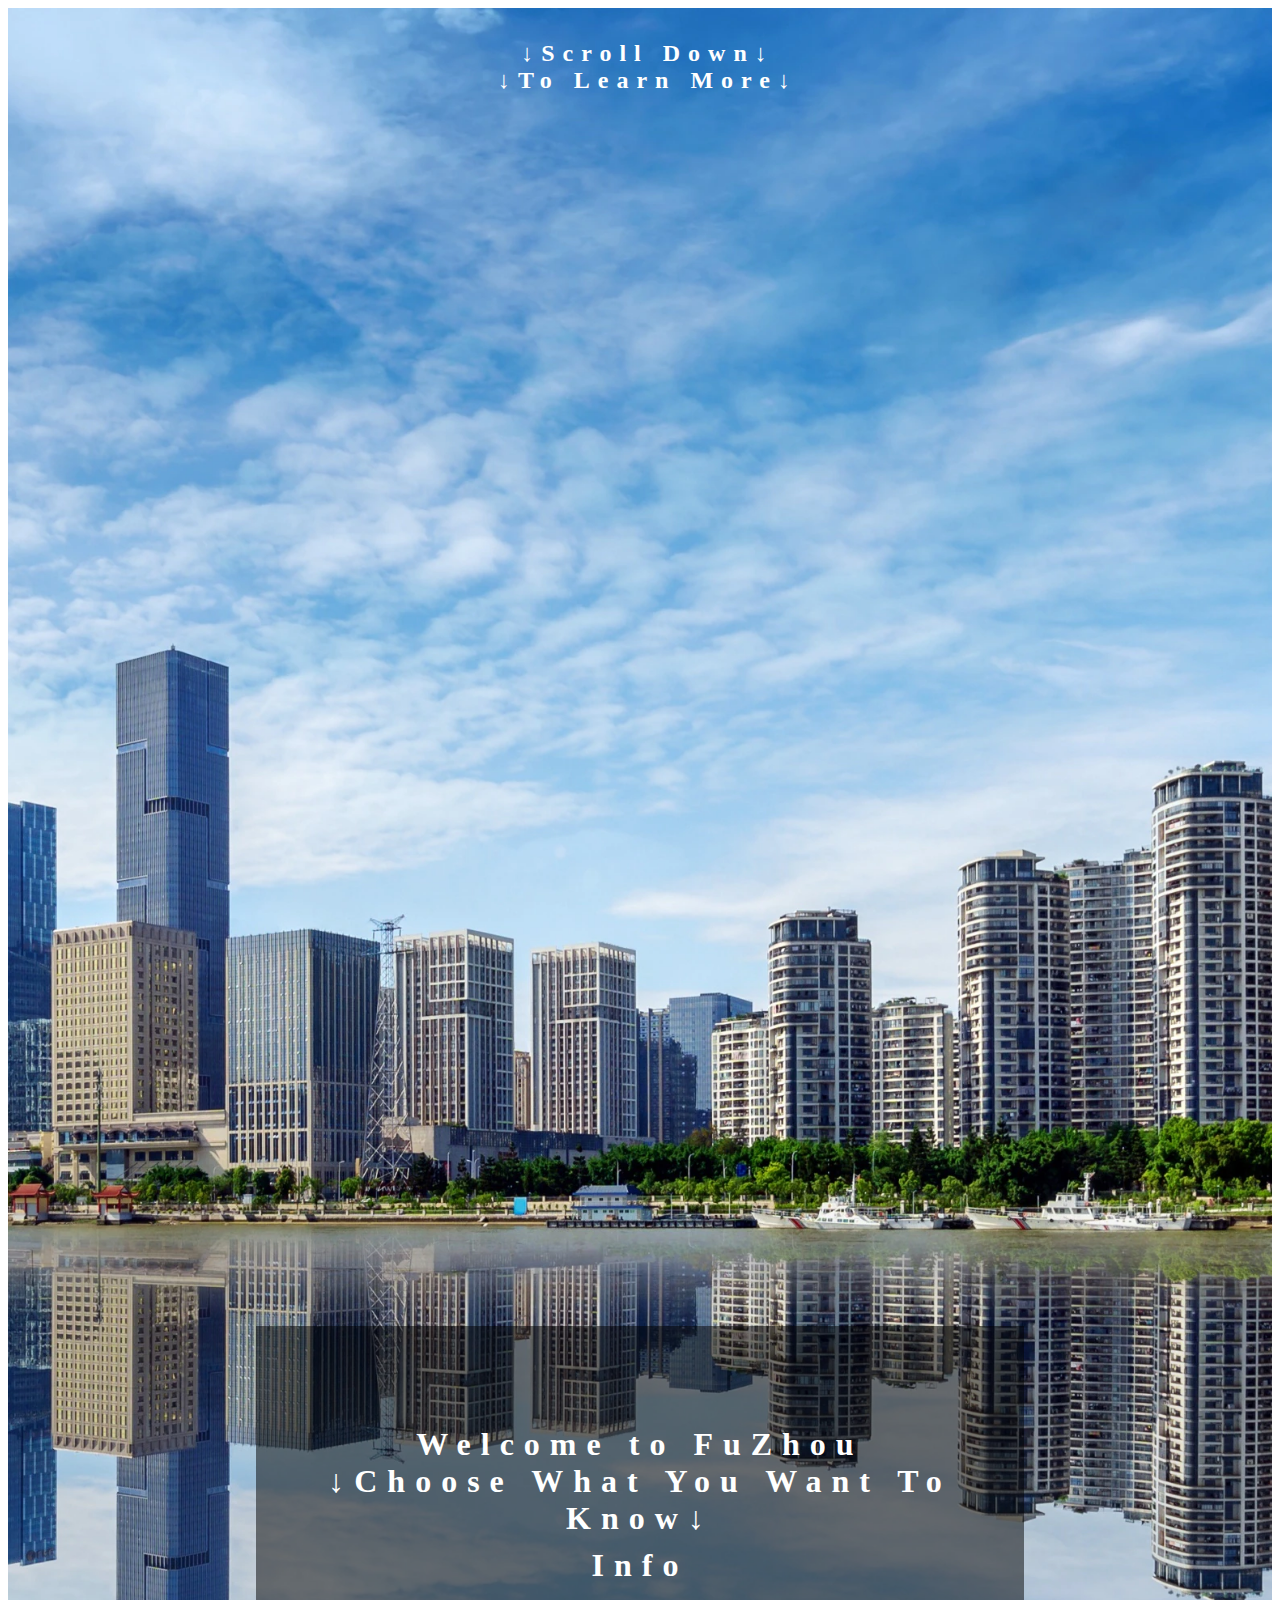
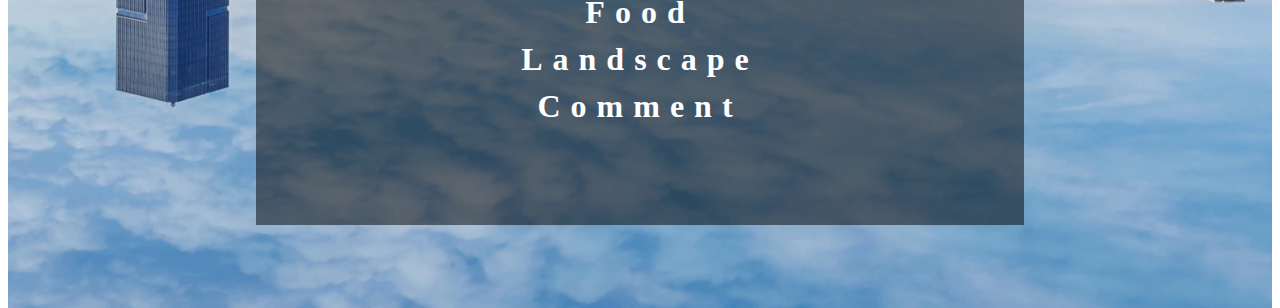
<file: index.html>
<!doctype html>
<html>
<head>
<meta charset="UTF-8">
<title>Home</title>
<link href="final.css" rel="stylesheet" type="text/css">
</head>
<body>
    <h2>↓Scroll Down↓<br>↓To Learn More↓</h2>
    <div class="big">
        <span>FuZhou</span>
    </div>
    <h1>
        Welcome to FuZhou<br>↓Choose What You Want To Know↓
        <a href="fininfo.html">Info</a>
        <a href="finfood.html">Food</a>
        <a href="finland.html">Landscape</a>
        <a href="fincom.html">Comment</a>
    </h1>
    <script type="text/javascript">
        const big=document.querySelector(".big");
        document.addEventListener("scroll",function(){
            const scrollY=window.scrollY;
            if(scrollY!=0){
                big.style.backgroundPosition="calc(50% + "+scrollY+"px) calc(50% + "+scrollY+"px)";
            }else{
                big.style.backgroundPosition="";
            }
        })
    </script>
</body>
</html>
</file>
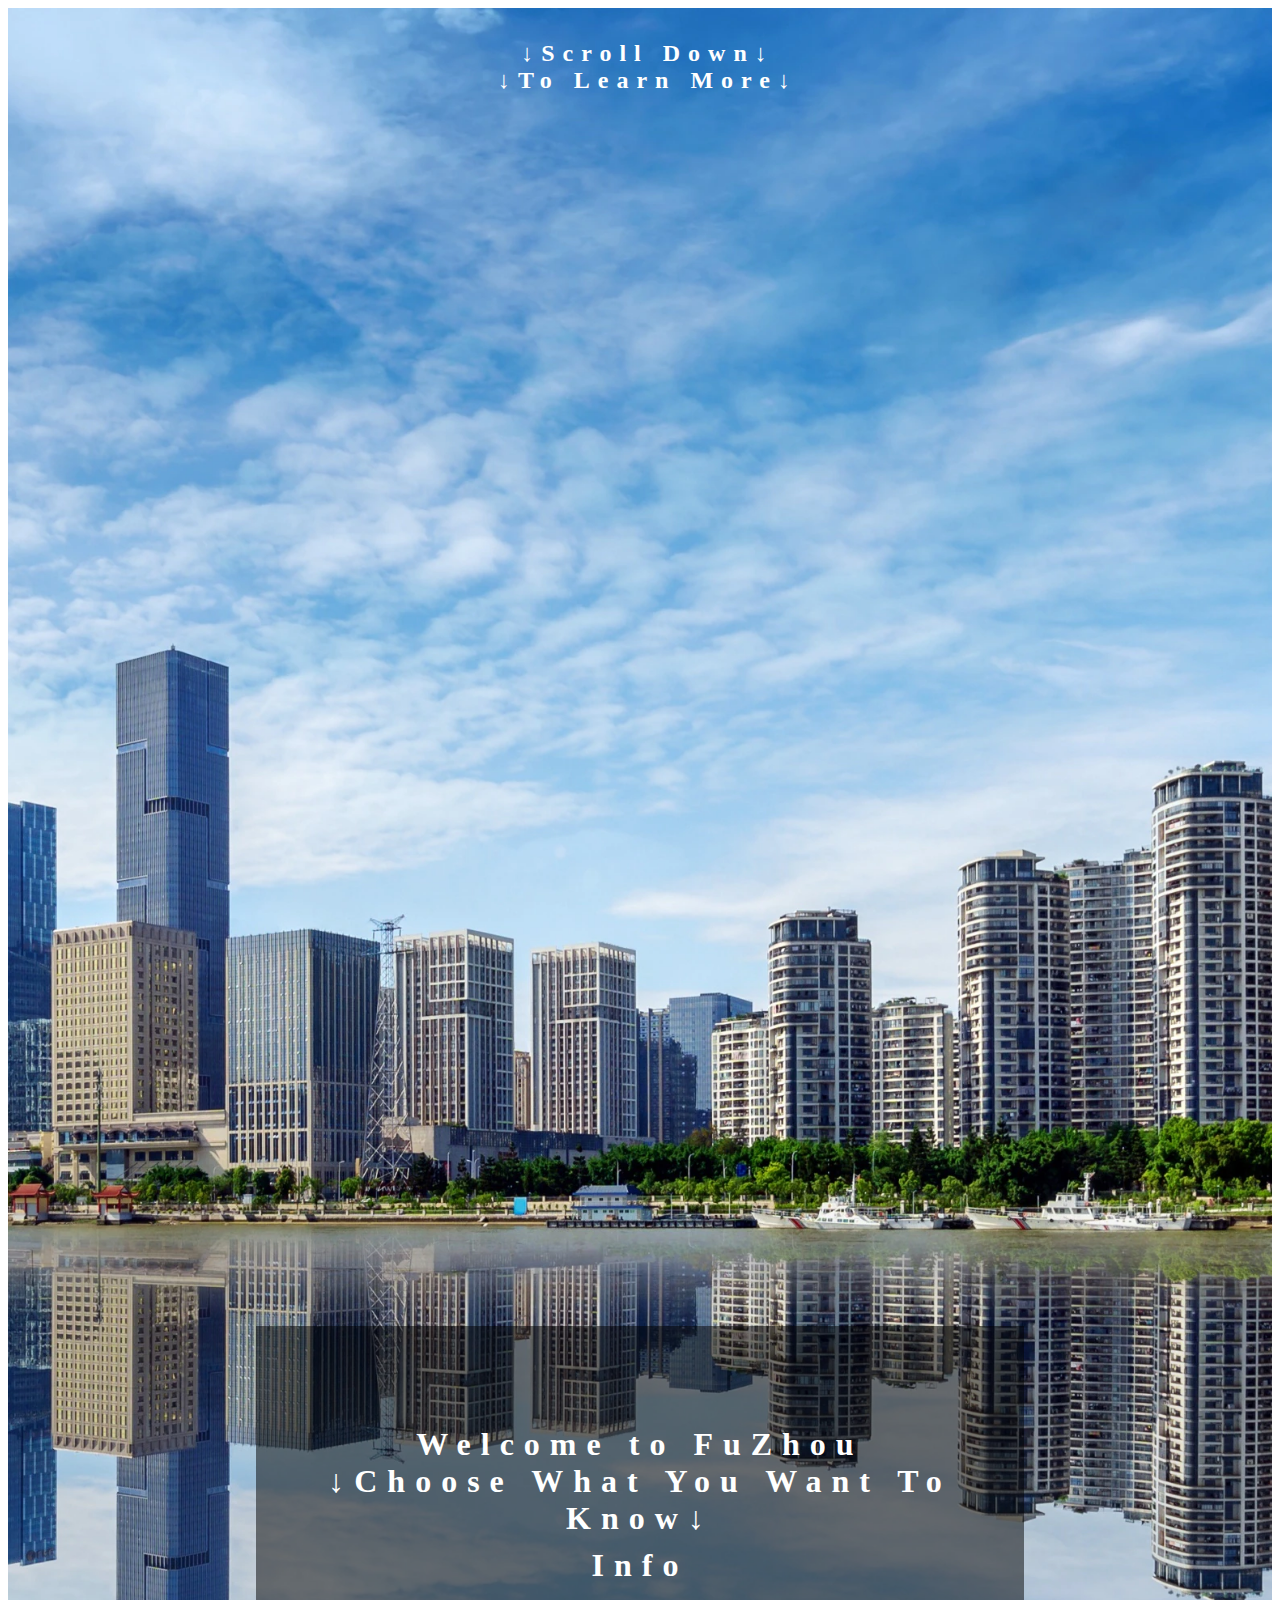
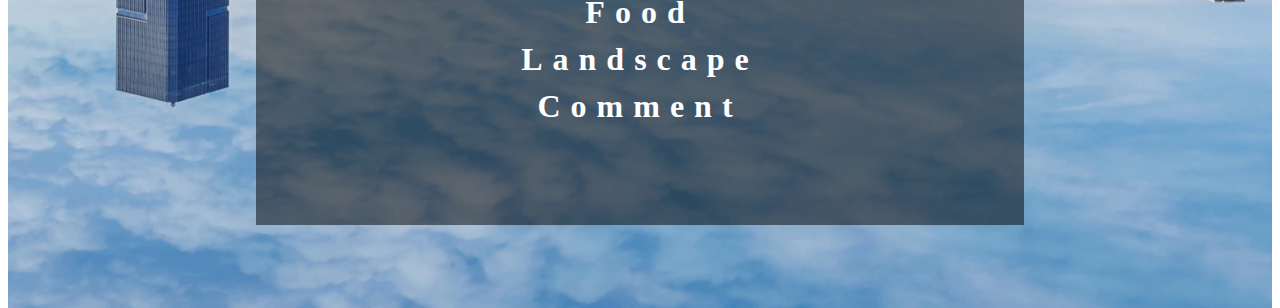
<file: final.html>
<!doctype html>
<html>
<head>
<meta charset="UTF-8">
<title>Home</title>
<link href="final.css" rel="stylesheet" type="text/css">
</head>
<body>
    <h2>↓Scroll Down↓<br>↓To Learn More↓</h2>
    <div class="big">
        <span>FuZhou</span>
    </div>
    <h1>
        Welcome to FuZhou<br>↓Choose What You Want To Know↓
        <a href="fininfo.html">Info</a>
        <a href="finfood.html">Food</a>
        <a href="finland.html">Landscape</a>
        <a href="fincom.html">Comment</a>
    </h1>
    <script type="text/javascript">
        const big=document.querySelector(".big");
        document.addEventListener("scroll",function(){
            const scrollY=window.scrollY;
            if(scrollY!=0){
                big.style.backgroundPosition="calc(50% + "+scrollY+"px) calc(50% + "+scrollY+"px)";
            }else{
                big.style.backgroundPosition="";
            }
        })
    </script>
</body>
</html>
</file>
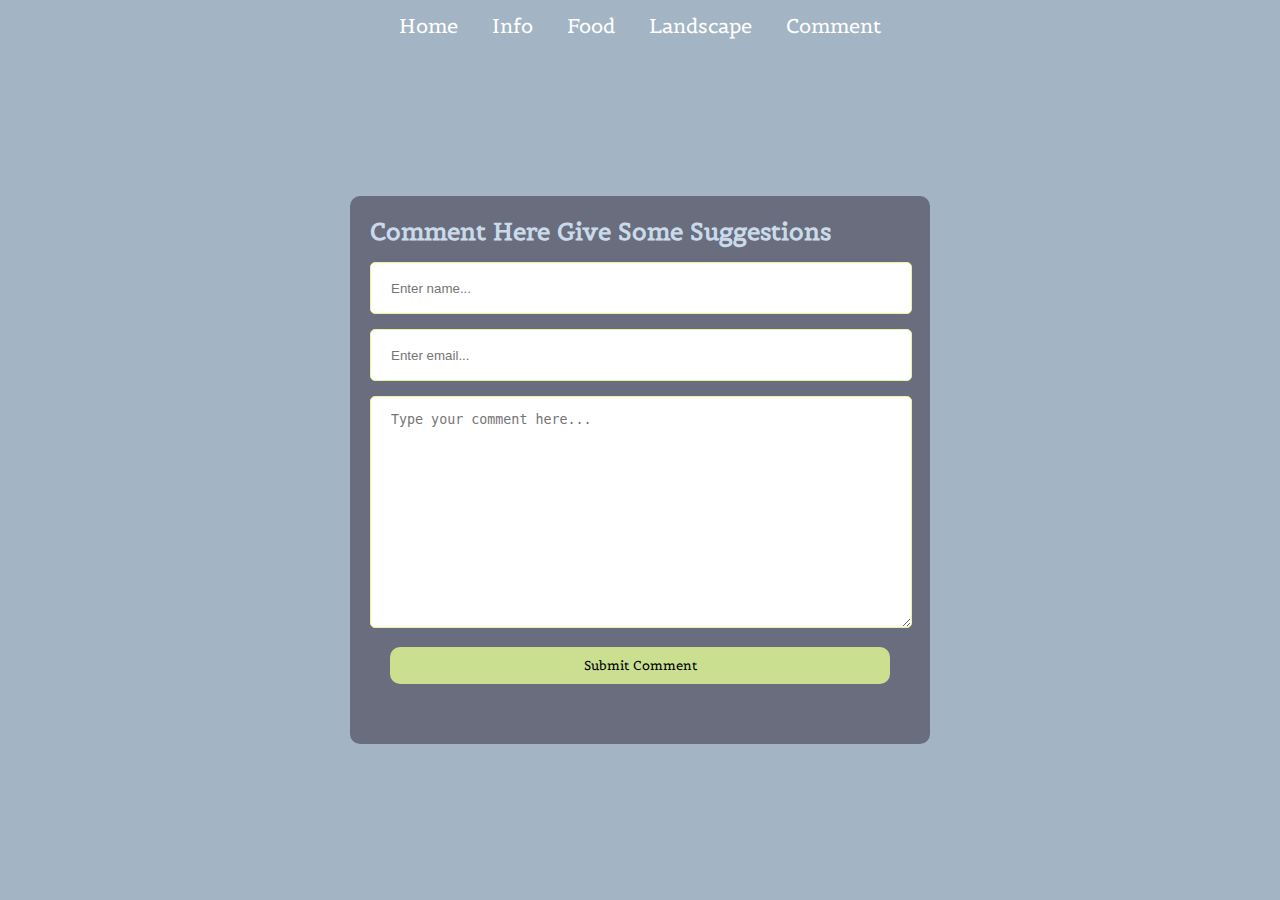
<file: fincom.html>
<!doctype html>
<html>
<head>
<meta charset="UTF-8">
<title>Comment</title>
<link href="fincom.css" rel="stylesheet" type="text/css">
<link href='https://fonts.googleapis.com/css?family=Belgrano' rel='stylesheet'>
</head>
<body>
    <div id="nav">
        <ul>
            <li><a href=index.html>Home</a></li>
            <li><a href=fininfo.html>Info</a></li>
            <li><a href=finfood.html>Food</a></li>
            <li><a href=finland.html>Landscape</a></li>
            <li><a href=fincom.html>Comment</a></li>
        </ul>
    </div>
    <div class="comment-box">
        <h2>Comment Here Give Some Suggestions</h2>
        <input type="text" id="name" name="full_name" placeholder="Enter name...">
        <input type="email" id="email" name="email" placeholder="Enter email...">
        <textarea name="comment" id="msg" placeholder="Type your comment here..."></textarea>
        <button type="submit" id="btn" onclick="message()">Submit Comment</button>
        <div class="message">
            <div class="success" id="success">Your Message Was Successfully Submitted!</div>
            <div class="danger" id="danger">Failed! Can't Be Empty!</div>
        </div>
    </div>
    <script>
        function message(){
            var Name = document.getElementById("name");
            var email = document.getElementById("email");
            var msg = document.getElementById("msg");
            const success = document.getElementById("success")
            const danger = document.getElementById("danger")
            if(Name.value === '' || email.value === '' || msg.value === ''){
                danger.style.display = 'block';
            }else{
                setTimeout(() => {
                    Name.value = '';
                    email.value = '';
                    msg.value = '';
                }, 2000);
                success.style.display = 'block';
            }
            setTimeout(() => {
                danger.style.display = 'none';
                success.style.display = 'none';
            }, 4000);
        }
        msg.addEventListener("keyup", function(event){
                if (event.keyCode == 13){
                    btn.click()
                }
            })
    </script>
</body>
</html>
</file>
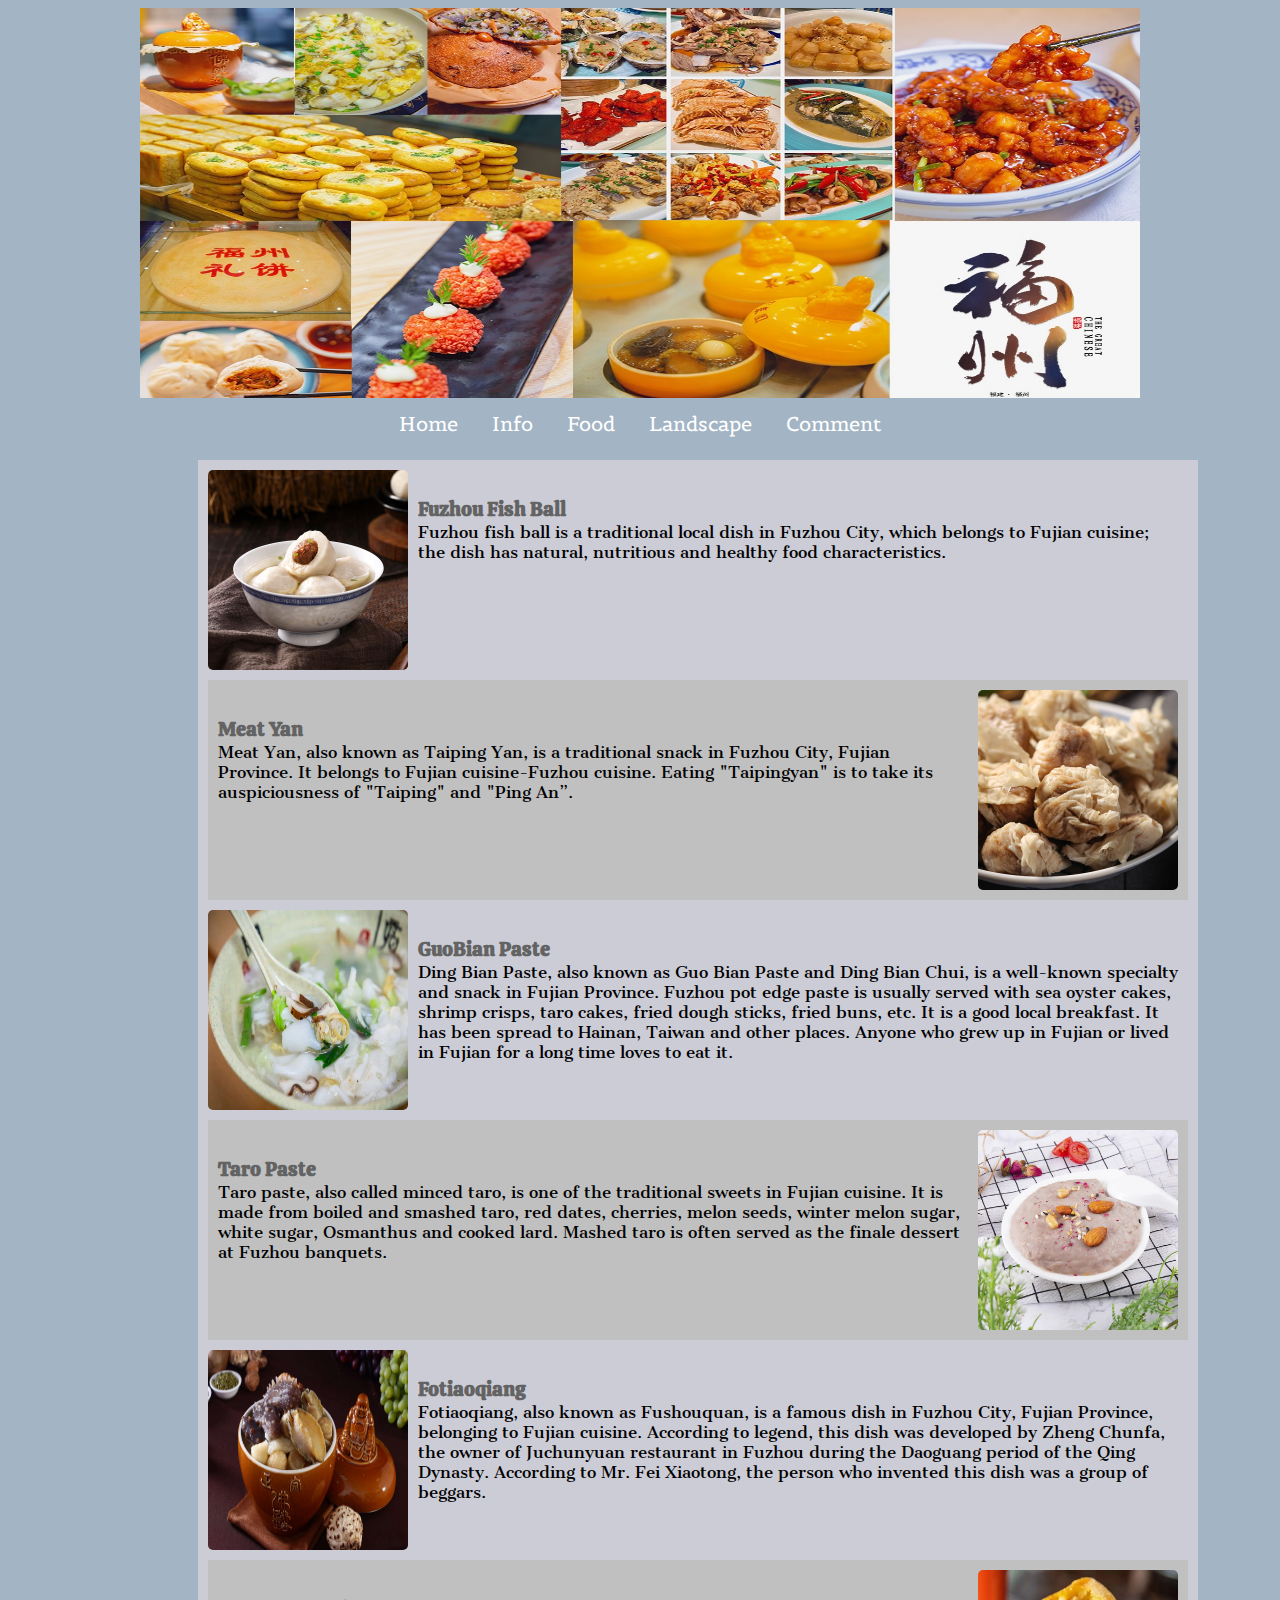
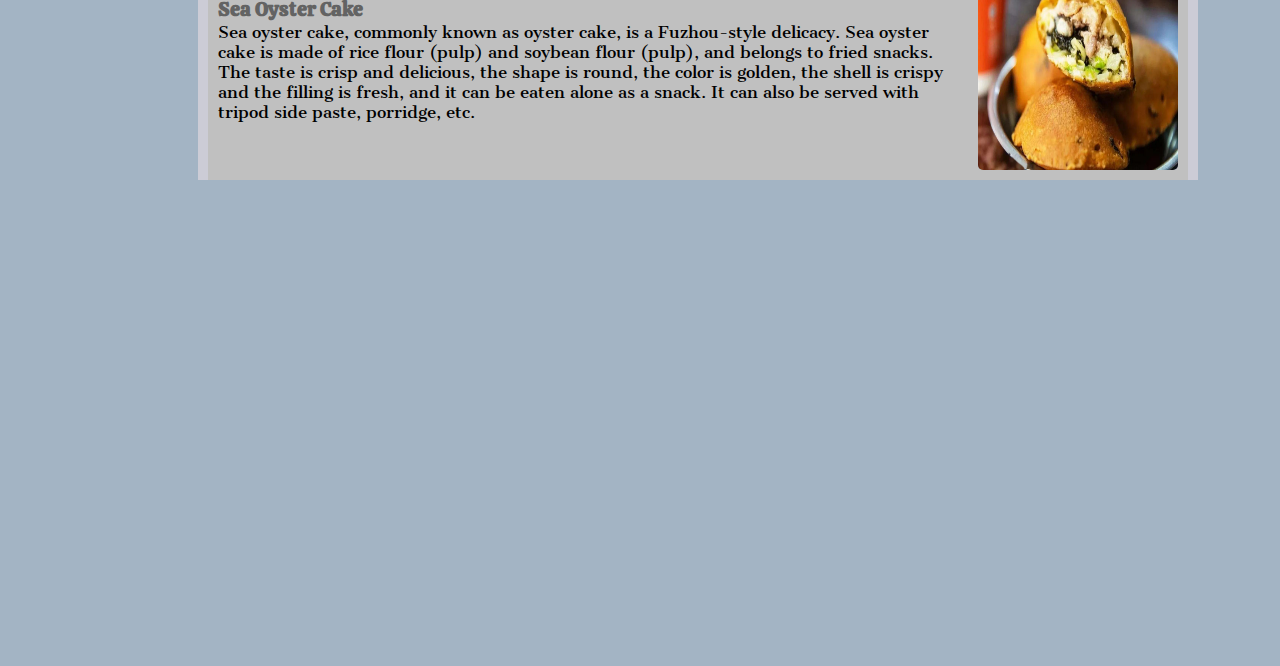
<file: finfood.html>
<!doctype html>
<html>
<head>
<meta charset="UTF-8">
<title>Food</title>
<link href="fin.css" rel="stylesheet" type="text/css">
<link href='https://fonts.googleapis.com/css?family=Belgrano' rel='stylesheet'>
<link href='https://fonts.googleapis.com/css?family=Calistoga' rel='stylesheet'>
<link href='https://fonts.googleapis.com/css?family=Cantata One' rel='stylesheet'>
</head>
<body>
    <div class="top"><img src="imgfzftop.jpeg" style="width: 1000px; height: 390px;"></div>
    <div id="nav">
        <ul>
            <li><a href=index.html>Home</a></li>
            <li><a href=fininfo.html>Info</a></li>
            <li><a href=finfood.html>Food</a></li>
            <li><a href=finland.html>Landscape</a></li>
            <li><a href=fincom.html>Comment</a></li>
        </ul>
    </div>
    <div class="container">
        <div class="text1">
            <img src="imgfinyw.jpeg">
            <p>
                <strong>Fuzhou Fish Ball</strong><br> Fuzhou fish ball is a traditional local dish in Fuzhou City, which belongs to Fujian cuisine; 
                the dish has natural, nutritious and healthy food characteristics. 
            </p>
        </div>
        <div class="text2">
            <p>
                <strong>Meat Yan</strong><br> Meat Yan, also known as Taiping Yan, is a traditional snack in Fuzhou City, Fujian Province. 
                It belongs to Fujian cuisine-Fuzhou cuisine. Eating "Taipingyan" is to take its auspiciousness of "Taiping" and "Ping An”.
            </p>
            <img src="imgfinry.jpg">
        </div>
        <div class="text3">
            <img src="imgfingb.jpeg">
            <p>
                <strong>GuoBian Paste</strong><br> Ding Bian Paste, also known as Guo Bian Paste and Ding Bian Chui, is a well-known specialty 
                and snack in Fujian Province. Fuzhou pot edge paste is usually served with sea oyster cakes,
                shrimp crisps, taro cakes, fried dough sticks, fried buns, etc. It is a good local breakfast. 
                It has been spread to Hainan, Taiwan and other places. Anyone who grew up in Fujian or lived 
                in Fujian for a long time loves to eat it. 
            </p>
        </div>
        <div class="text4">
            <p>
                <strong>Taro Paste</strong><br> Taro paste, also called minced taro, is one of the traditional sweets in Fujian cuisine.
                It is made from boiled and smashed taro, red dates, cherries, melon seeds, winter melon 
                sugar, white sugar, Osmanthus and cooked lard. Mashed taro is often served as the finale 
                dessert at Fuzhou banquets.
            </p>
            <img src="imgfinyn.jpeg">
        </div>
        <div class="text5">
            <img src="imgfinftq.jpeg">
            <p>
                <strong>Fotiaoqiang</strong><br> Fotiaoqiang, also known as Fushouquan, is a famous dish in Fuzhou City, Fujian Province, 
                belonging to Fujian cuisine. According to legend, this dish was developed by Zheng Chunfa, 
                the owner of Juchunyuan restaurant in Fuzhou during the Daoguang period of the Qing Dynasty. 
                According to Mr. Fei Xiaotong, the person who invented this dish was a group of beggars.
            </p>
        </div>
        <div class="text6">
            <p>
                <strong>Sea Oyster Cake</strong><br> Sea oyster cake, commonly known as oyster cake, is a Fuzhou-style delicacy. Sea oyster cake 
                is made of rice flour (pulp) and soybean flour (pulp), and belongs to fried snacks. The taste 
                is crisp and delicious, the shape is round, the color is golden, the shell is crispy and the 
                filling is fresh, and it can be eaten alone as a snack. It can also be served with tripod 
                side paste, porridge, etc.
            </p>
            <img src="imgfinhlb.jpeg">
        </div>
    </div>
    <button onclick="topFunction()" id="myBtn" title="Go to top">Top</button>
    <script>
        let mybutton = document.getElementById("myBtn");
        window.onscroll = function() {scrollFunction()};
        function scrollFunction() {
            if (document.body.scrollTop > 20 || document.documentElement.scrollTop > 20) {
                mybutton.style.display = "block";
            } else {
                mybutton.style.display = "none";
            }
        }
        function topFunction() {
            document.body.scrollTop = 0;
            document.documentElement.scrollTop = 0;
        }
    </script>
</body>
</html>
</file>
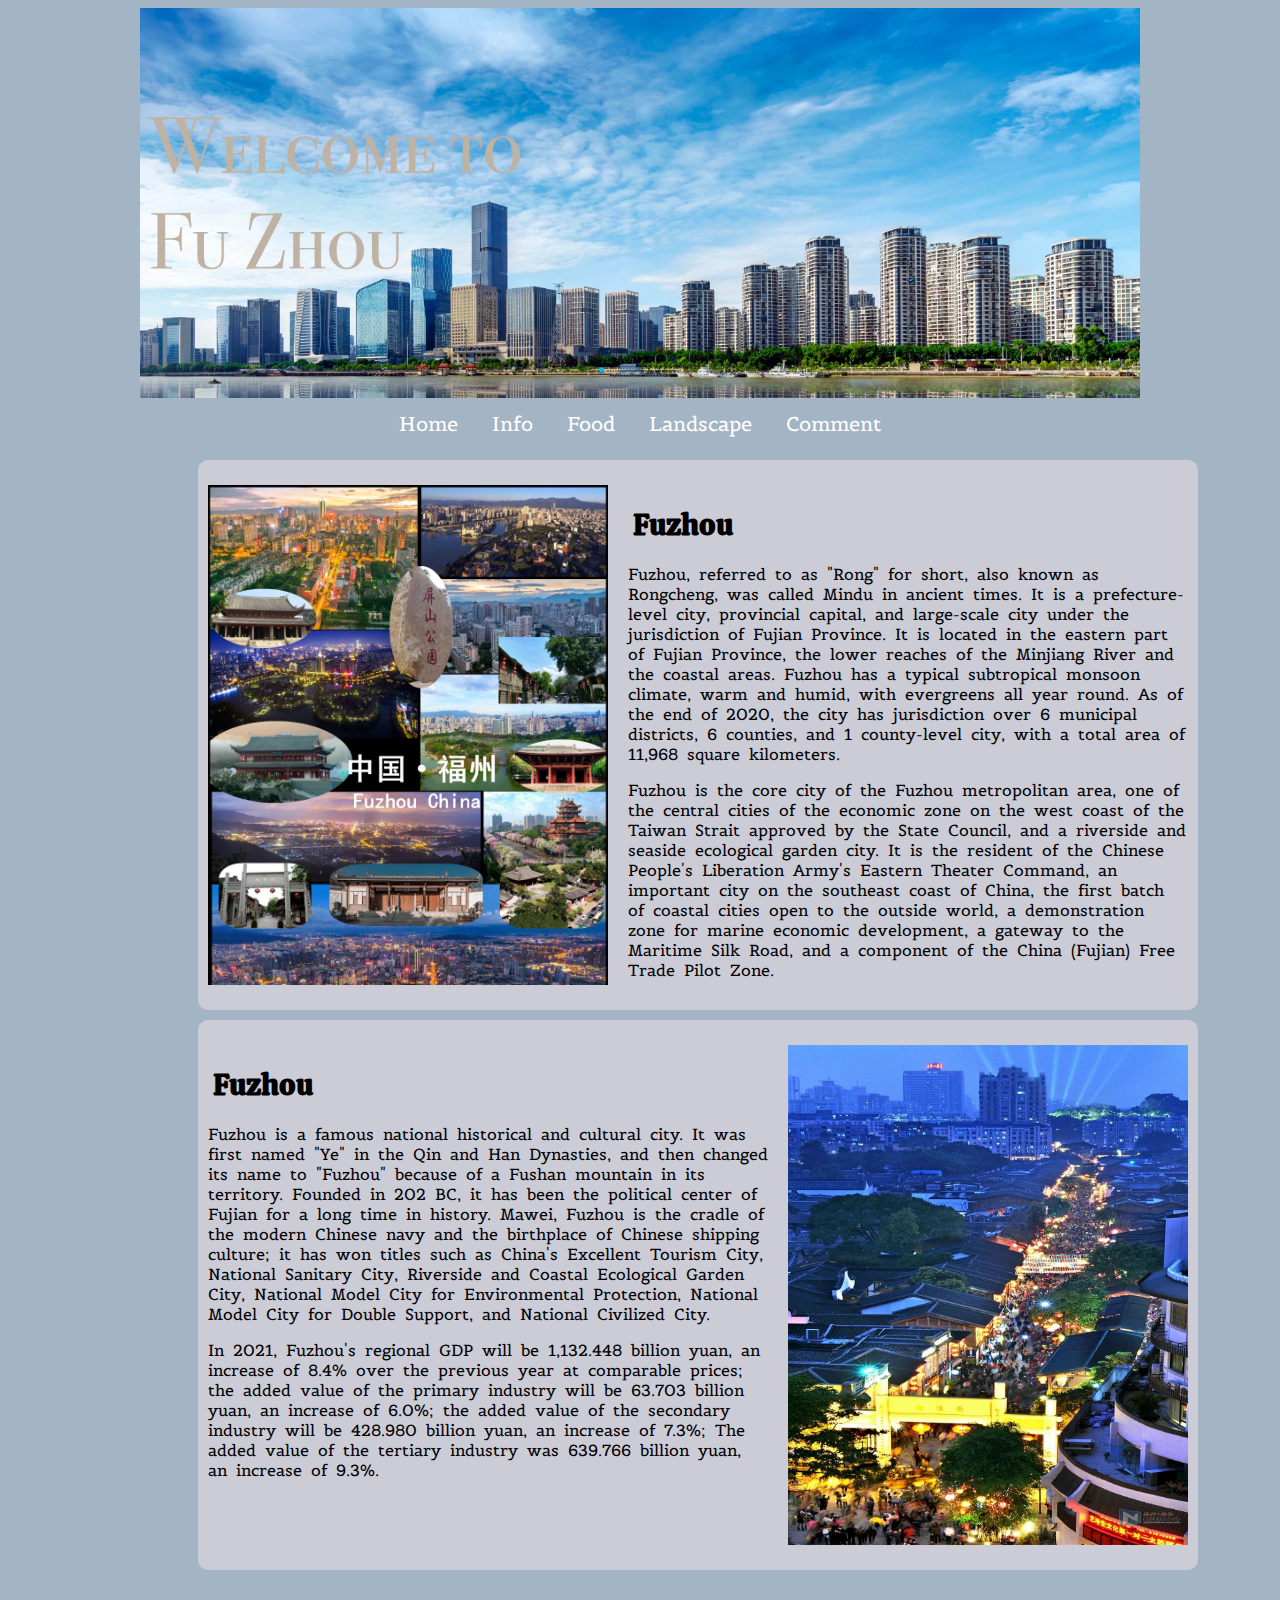
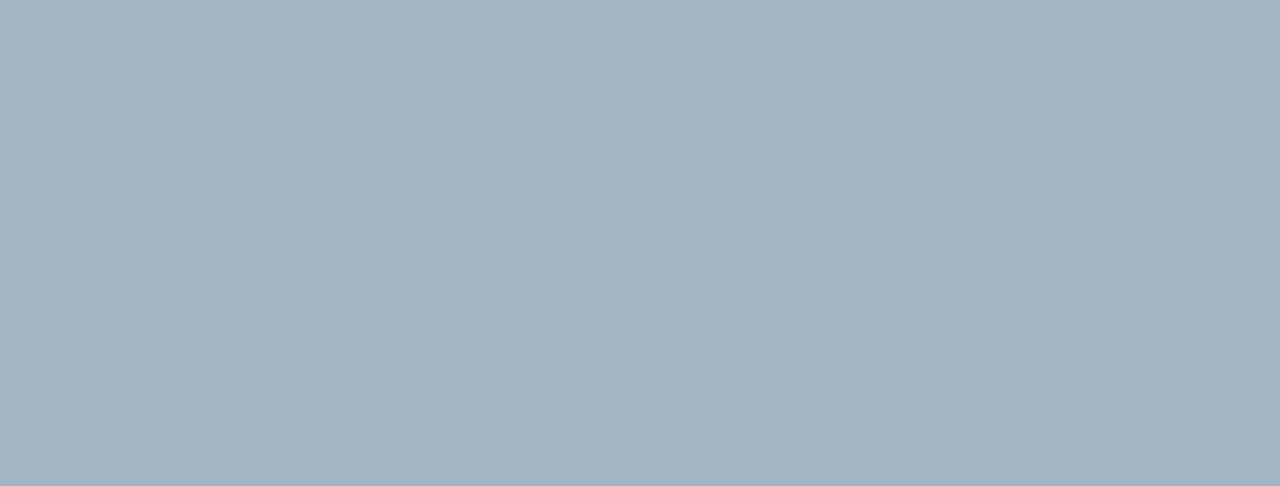
<file: fininfo.html>
<!doctype html>
<html>
<head>
<meta charset="UTF-8">
<title>Information</title>
<link href="fininfo.css" rel="stylesheet" type="text/css">
<link href='https://fonts.googleapis.com/css?family=Belgrano' rel='stylesheet'>
<link href='https://fonts.googleapis.com/css?family=Calistoga' rel='stylesheet'>
<link href='https://fonts.googleapis.com/css?family=Cantata One' rel='stylesheet'>
</head>
<body>
    <div class="top"><img src="imgfztop.jpeg" style="width: 1000px; height: 390px;"></div>
    <div id="nav">
        <ul>
            <li><a href=index.html>Home</a></li>
            <li><a href=fininfo.html>Info</a></li>
            <li><a href=finfood.html>Food</a></li>
            <li><a href=finland.html>Landscape</a></li>
            <li><a href=fincom.html>Comment</a></li>
        </ul>
    </div>
    <div class="container" style="width: 1000px; height: 550px;">
        <div class="infoimg">
            <img src = "imgfinin.jpeg" style="width: 400px; height: 500px">
        </div>
        <div class="text">
            <h3>Fuzhou</h3><br>
            Fuzhou, referred to as "Rong" for short, also known as Rongcheng, was called Mindu in ancient times. 
            It is a prefecture-level city, provincial capital, and large-scale city under the jurisdiction of Fujian Province.
            It is located in the eastern part of Fujian Province, the lower reaches of the Minjiang River and the coastal areas. 
            Fuzhou has a typical subtropical monsoon climate, warm and humid, with evergreens all year round. As of the end of 2020,
            the city has jurisdiction over 6 municipal districts, 6 counties, and 1 county-level city, with a total area of 11,968 
            square kilometers. <br>
            <p> </p>    
            Fuzhou is the core city of the Fuzhou metropolitan area, one of the central cities of the economic
            zone on the west coast of the Taiwan Strait approved by the State Council, and a riverside and seaside
            ecological garden city. It is the resident of the Chinese People's Liberation Army's Eastern Theater Command,
            an important city on the southeast coast of China, the first batch of coastal cities open to the outside world,
            a demonstration zone for marine economic development, a gateway to the Maritime Silk Road, and a component of 
            the China (Fujian) Free Trade Pilot Zone.<br>
        </div>
    </div>
    <div class="container2" style="width: 1000px; height: 550px;">
        <div class="text">
            <h3>Fuzhou</h3><br>
            Fuzhou is a famous national historical and cultural city. It was first named "Ye" in the Qin and Han Dynasties, 
            and then changed its name to "Fuzhou" because of a Fushan mountain in its territory. Founded in 202 BC, it has 
            been the political center of Fujian for a long time in history. Mawei, Fuzhou is the cradle of the modern Chinese 
            navy and the birthplace of Chinese shipping culture; it has won titles such as China's Excellent Tourism City, 
            National Sanitary City, Riverside and Coastal Ecological Garden City, National Model City for Environmental 
            Protection, National Model City for Double Support, and National Civilized City.<br>
            <p> </p>
            In 2021, Fuzhou's regional GDP will be 1,132.448 billion yuan, an increase of 8.4% over the previous year at 
            comparable prices; the added value of the primary industry will be 63.703 billion yuan, an increase of 6.0%; 
            the added value of the secondary industry will be 428.980 billion yuan, an increase of 7.3%; The added value 
            of the tertiary industry was 639.766 billion yuan, an increase of 9.3%.
        </div>
        <div class="infoimg">
            <img src = "imgfininfo.jpeg" style="width: 400px; height: 500px">
        </div>
    </div>
    <button onclick="topFunction()" id="myBtn" title="Go to top">Top</button>
    <script>
        let mybutton = document.getElementById("myBtn");
        window.onscroll = function() {scrollFunction()};
        function scrollFunction() {
            if (document.body.scrollTop > 20 || document.documentElement.scrollTop > 20) {
                mybutton.style.display = "block";
            } else {
                mybutton.style.display = "none";
            }
        }
        function topFunction() {
            document.body.scrollTop = 0;
            document.documentElement.scrollTop = 0;
        }
    </script>
</body>
</html>
</file>
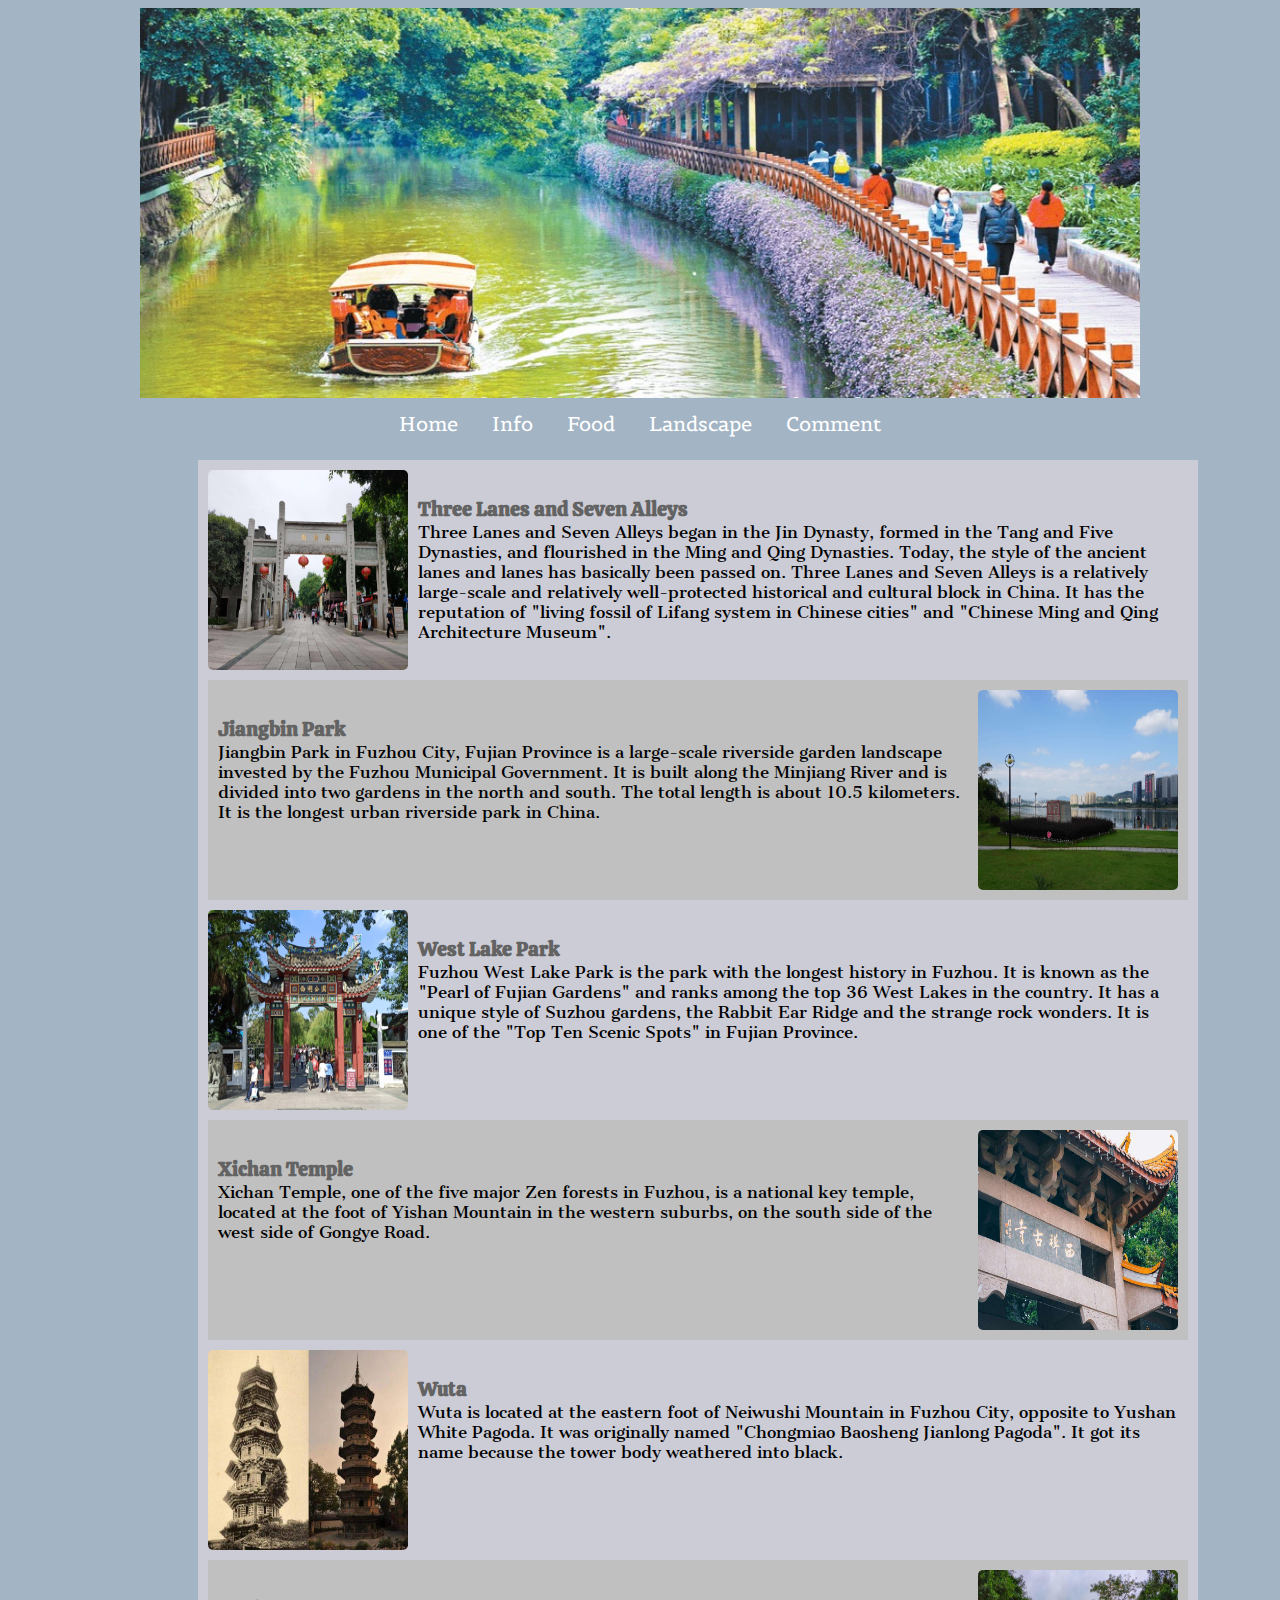
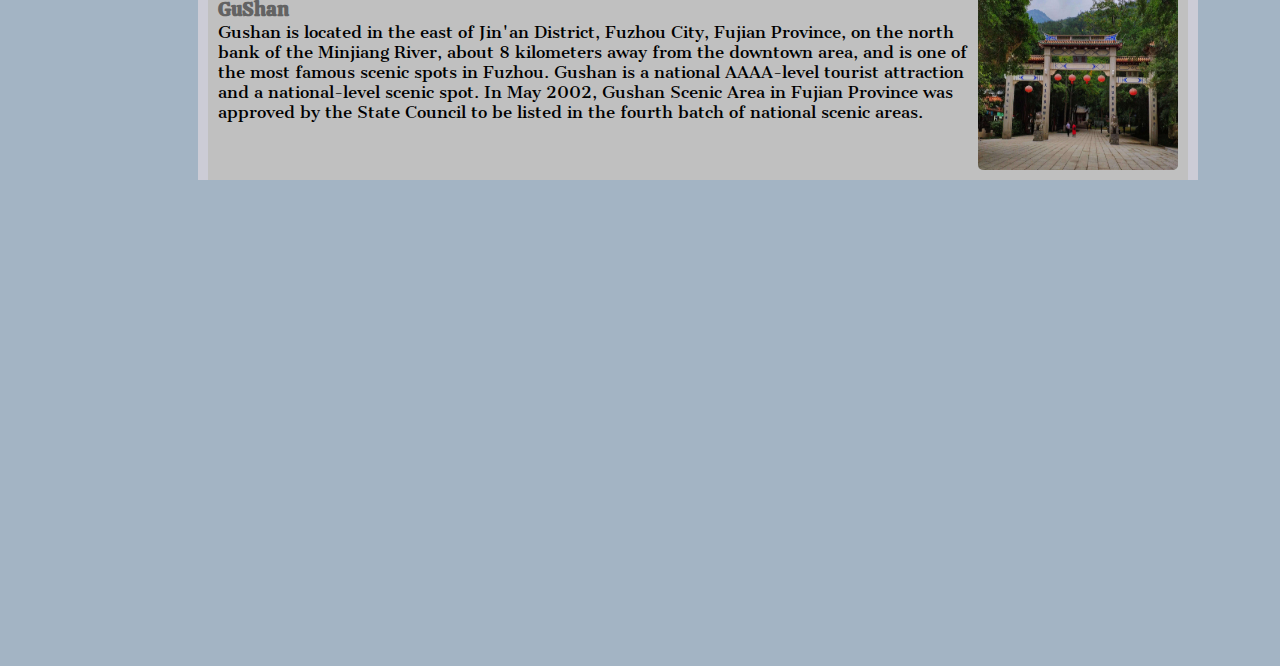
<file: finland.html>
<!doctype html>
<html>
<head>
<meta charset="UTF-8">
<title>Landscape</title>
<link href="fin.css" rel="stylesheet" type="text/css">
<link href='https://fonts.googleapis.com/css?family=Belgrano' rel='stylesheet'>
<link href='https://fonts.googleapis.com/css?family=Calistoga' rel='stylesheet'>
<link href='https://fonts.googleapis.com/css?family=Cantata One' rel='stylesheet'>
</head>
<body>
    <div class="top"><img src="imgfzltop.jpeg" style="width: 1000px; height: 390px;"></div>
    <div id="nav">
        <ul>
            <li><a href=index.html>Home</a></li>
            <li><a href=fininfo.html>Info</a></li>
            <li><a href=finfood.html>Food</a></li>
            <li><a href=finland.html>Landscape</a></li>
            <li><a href=fincom.html>Comment</a></li>
        </ul>
    </div>
    <div class="container">
        <div class="text1">
            <img src="imgfinsfqx.jpeg">
            <p>
                <strong>Three Lanes and Seven Alleys</strong><br> Three Lanes and Seven Alleys 
                began in the Jin Dynasty, formed in the Tang and 
                Five Dynasties, and flourished in the Ming and Qing Dynasties. Today, the style 
                of the ancient lanes and lanes has basically been passed on. Three Lanes and 
                Seven Alleys is a relatively large-scale and relatively well-protected historical 
                and cultural block in China. It has the reputation of "living fossil of Lifang 
                system in Chinese cities" and "Chinese Ming and Qing Architecture Museum".
            </p>
        </div>
        <div class="text2">
            <p>
                <strong>Jiangbin Park</strong><br> Jiangbin Park in Fuzhou City, Fujian Province 
                is a large-scale riverside garden 
                landscape invested by the Fuzhou Municipal Government. It is built along the 
                Minjiang River and is divided into two gardens in the north and south. The total 
                length is about 10.5 kilometers. It is the longest urban riverside park in China. 
            </p>
            <img src="imgfinjbgy.jpeg">
        </div>
        <div class="text3">
            <img src="imgfinxhgy.jpeg">
            <p>
                <strong>West Lake Park</strong><br> Fuzhou West Lake Park is the park with the longest history in Fuzhou. It is known 
                as the "Pearl of Fujian Gardens" and ranks among the top 36 West Lakes in the country. 
                It has a unique style of Suzhou gardens, the Rabbit Ear Ridge and the strange rock 
                wonders. It is one of the "Top Ten Scenic Spots" in Fujian Province.
            </p>
        </div>
        <div class="text4">
            <p>
                <strong>Xichan Temple</strong><br> Xichan Temple, one of the five major Zen forests in Fuzhou, is a national key temple, 
                located at the foot of Yishan Mountain in the western suburbs, on the south side of 
                the west side of Gongye Road.
            </p>
            <img src="imgfinxcs.jpeg">
        </div>
        <div class="text5">
            <img src="imgfinwuta.jpeg">
            <p>
                <strong>Wuta</strong><br> Wuta is located at the eastern foot of Neiwushi Mountain in Fuzhou City, opposite to 
                Yushan White Pagoda. It was originally named "Chongmiao Baosheng Jianlong Pagoda". 
                It got its name because the tower body weathered into black.
            </p>
        </div>
        <div class="text6">
            <p>
                <strong>GuShan</strong><br> Gushan is located in the east of Jin'an District, Fuzhou City, Fujian Province, on 
                the north bank of the Minjiang River, about 8 kilometers away from the downtown area, 
                and is one of the most famous scenic spots in Fuzhou. Gushan is a national AAAA-level 
                tourist attraction and a national-level scenic spot. In May 2002, Gushan Scenic Area 
                in Fujian Province was approved by the State Council to be listed in the fourth batch 
                of national scenic areas.
            </p>
            <img src="imgfings.jpeg">
        </div>
    </div>
    <button onclick="topFunction()" id="myBtn" title="Go to top">Top</button>
    <script>
        let mybutton = document.getElementById("myBtn");
        window.onscroll = function() {scrollFunction()};
        function scrollFunction() {
            if (document.body.scrollTop > 20 || document.documentElement.scrollTop > 20) {
                mybutton.style.display = "block";
            } else {
                mybutton.style.display = "none";
            }
        }
        function topFunction() {
            document.body.scrollTop = 0;
            document.documentElement.scrollTop = 0;
        }
    </script>
</body>
</html>
</file>
<file: final.css>
@charset "UTF-8";
body{
    height: 200vh;
}
.big{
    background-image: url("imgfzhome.jpg");
    background-size: cover;
    background-position: 50% 50%;
    height: 200vh;
    font-size: 400px;
    font-weight: 900;
    text-align: center;
    position: relative;
    -webkit-background-clip: text;
    -webkit-text-fill-color: transparent;
    overflow: hidden;
    padding-top: 100px;
}
.big::before{
    content: "";
    background-image: inherit;
    background-size: cover;
    background-position: 50% 50%;
    position: absolute;
    top: 0;
    left: 0;
    bottom: 0;
    right: 0;
    z-index: -99;
}
h2{
    position: absolute;
    top: 20px;
    width: 100%;
    text-align: center;
    letter-spacing: 8px;
    color: white;
}
h1{
    position: absolute;
    top: 145vh;
    left: 50%;
    transform: translateX(-50%);
    width: 60%;
    color: white;
    letter-spacing: 10px;
    padding: 100px 0;
    text-align: center;
    background-color: rgba(0,0,0,0.5);
}
a{
    text-decoration: none;
    display: block;
    color: white;
    margin-top: 10px;
}
a:hover{
    color: rgba(0,0,0,1);
    background-color: rgba(171, 171, 171, 0.5)
}
</file>
<file: fincom.css>
@charset "UTF-8";
*{
    padding: 0;
    margin: 0;
}
body{
    background-color: #a3b4c4;
}
#nav{
    display: flex;
    justify-content: center;
}
ul{
    list-style-type: none;
    padding: 0;
    margin: 0;
    overflow: hidden;
}
li{
    float: left;
}
li a {
    display: block;
    border-radius: 5px;
    color: white;
    text-align: center;
    padding: 13px 17px;
    text-decoration: none;
    font-size: 20px;
    font-family: 'Belgrano'
}
li a:hover{
    background-color: rgba(0,0,0,0.5);
}
.comment-box{
    top: 50%;
    left: 50%;
    position: absolute;
    transform: translate(-50%, -50%);
    width: 500px;
    background-color: #696D7D;
    border-radius: 10px;
    padding: 20px;
    padding-right: 60px;
    margin-top: 20px;
}
.comment-box h2{
    margin-bottom: 15px;
    color: #C9DAEA;
    font-family: 'Belgrano';
}
.comment-box input{
    width: 100%;
    height: 50px;
    padding: 0 20px;
    margin-bottom: 15px;
    border-radius: 5px;
    border: 1px solid #E7F59E;
}
.comment-box input:focus{
    border: 1px solid #0C0910;
    outline: 0;
}
.comment-box textarea{
    width: 100%;
    height: 200px;
    padding: 15px 20px;
    margin-bottom: 15px;
    border-radius: 5px;
    border: 1px solid #E7F59E;
}
.comment-box textarea:focus{
    border: 1px solid #0C0910;
    outline: 0;
}
.comment-box button{
    border: 0;
    padding: 10px 20px;
    margin-left: 20px;
    background: #CBDF90;
    border-radius: 10px;
    font-family: 'Belgrano';
    width: 100%;
    cursor: pointer;
    display: flex;
    justify-content: center;
}
.comment-box button:hover{
    background: #70807e;
}
.message{
    width: 100%;
    position: relative;
    margin-bottom: 30px;
    margin-top: 10px;
    margin-left: 20px;
    display: flex;
    justify-content: center;
    font-family: 'Belgrano';
}
.message .success{
    font-size: 20px;
    color: #00ff48;
    position: absolute;
    animation: buttons .3s linear;
    display: none;
}
.message .danger{
    font-size: 20px;
    color: #f20014;
    position: absolute;
    transition: .3s;
    animation: buttons .3s linear;
    display: none;
}
@keyframes buttons{
    0%{
        transform: scale(0.1);
    }
    50%{
        transform: scale(0.5);
    }
    100%{
        transform: scale(1);
    }
}
</file>
<file: fin.css>
@charset "UTF-8";

body{
    background-color: #a3b4c4;
    height: 250vh;
}
#nav{
    display: flex;
    justify-content: center;
}
ul{
    list-style-type: none;
    padding: 0;
    margin: 0;
    overflow: hidden;
}
li{
    float: left;
}
li a {
    display: block;
    border-radius: 5px;
    color: white;
    text-align: center;
    padding: 13px 17px;
    text-decoration: none;
    font-size: 20px;
    font-family: 'Belgrano'
}
li a:hover{
    background-color: rgba(0,0,0,0.5);
}
.top{
    display: flex;
    justify-content: center;
}
#myBtn {
    display: none;
    position: fixed;
    bottom: 20px;
    right: 30px;
    z-index: 99;
    font-size: 18px;
    border: none;
    outline: none;
    background-color: #555;
    color: white;
    cursor: pointer;
    padding: 15px;
    border-radius: 4px;
}
#myBtn:hover {
    background-color: rgba(0,0,0,0.5);
}
.container{
    width: 1000px;
    background-color: #ccccd6;
    margin-left:15%;
    margin-top: 10px;
    grid-template-rows: repeat(7,1fr);
}
.container img{
    width: 200px;
    height: 200px;
    border-radius: 5px;
    transition: transform .2s;
}
.container img:hover{
    transform: scale(1.5);
}
.container .text1{
    grid-row: 1/7;
    display: flex;
    justify-content: start;
    padding-top: 10px;
    margin-left: 10px;
    margin-right: 10px;
}
.container .text2{
    grid-row: 2/7;
    display: flex;
    justify-content: start;
    padding-top: 10px;
    padding-bottom: 10px;
    padding-right: 10px;
    margin-left: 10px;
    margin-right: 10px;
    margin-top: 10px;
    background-color: #c0c0c0;
}
.container .text3{
    grid-row: 3/7;
    display: flex;
    justify-content: start;
    padding-top: 10px;
    margin-left: 10px;
    margin-right: 10px;
}
.container .text4{
    grid-row: 4/7;
    display: flex;
    justify-content: start;
    padding-top: 10px;
    padding-bottom: 10px;
    padding-right: 10px;
    margin-left: 10px;
    margin-right: 10px;
    margin-top: 10px;
    background-color: #c0c0c0;
}
.container .text5{
    grid-row: 5/7;
    display: flex;
    justify-content: start;
    padding-top: 10px;
    margin-left: 10px;
    margin-right: 10px;
}
.container .text6{
    grid-row: 6/7;
    display: flex;
    justify-content: start;
    padding-top: 10px;
    padding-bottom: 10px;
    padding-right: 10px;
    margin-left: 10px;
    margin-right: 10px;
    margin-top: 10px;
    background-color: #c0c0c0;
}
.container strong{
    font-size: 20px;
    font-family: "Calistoga";
    color: #636363;
}
.container p{
    font-family: "Cantata One";
    padding: 10px;
}
</file>
<file: fininfo.css>
@charset "UTF-8";

body{
    background-color: #a3b4c4;
    height: 230vh;
}
#nav{
    display: flex;
    justify-content: center;
}
ul{
    list-style-type: none;
    padding: 0;
    margin: 0;
    overflow: hidden;
}
li{
    float: left;
}
li a {
    display: block;
    border-radius: 5px;
    color: white;
    text-align: center;
    padding: 13px 17px;
    text-decoration: none;
    font-size: 20px;
    font-family: 'Belgrano'
}
li a:hover{
    background-color: rgba(0,0,0,0.5);
}
.top{
    display: flex;
    justify-content: center;
}
.container{
    background-color: #ccccd6;
    margin-left:15%;
    display: flex;
    justify-content: start;
    border-radius: 10px;
    margin-top: 10px;
}
.container h3{
    margin-bottom: 0;
    font-family: "Calistoga";
    font-size: 30px;
}
.container img{
    padding: 10px;
    padding-top: 25px;
}
.container .text{
    font-family: 'Belgrano';
    padding: 10px;
    margin-top: 5px;
    word-spacing: 5px;
    text-indent: 5px;
}
.container2{
    background-color: #ccccd6;
    margin-left:15%;
    display: flex;
    justify-content: start;
    border-radius: 10px;
    margin-top: 10px;
}
.container2 h3{
    margin-bottom: 0;
    font-family: "Calistoga";
    font-size: 30px;
}
.container2 img{
    padding: 10px;
    padding-top: 25px;
}
.container2 .text{
    font-family: 'Belgrano';
    padding: 10px;
    margin-top: 5px;
    word-spacing: 5px;
    text-indent: 5px;
}
#myBtn {
    display: none;
    position: fixed;
    bottom: 20px;
    right: 30px;
    z-index: 99;
    font-size: 18px;
    border: none;
    outline: none;
    background-color: #555;
    color: white;
    cursor: pointer;
    padding: 15px;
    border-radius: 4px;
}
#myBtn:hover {
    background-color: rgba(0,0,0,0.5);
}
</file>
